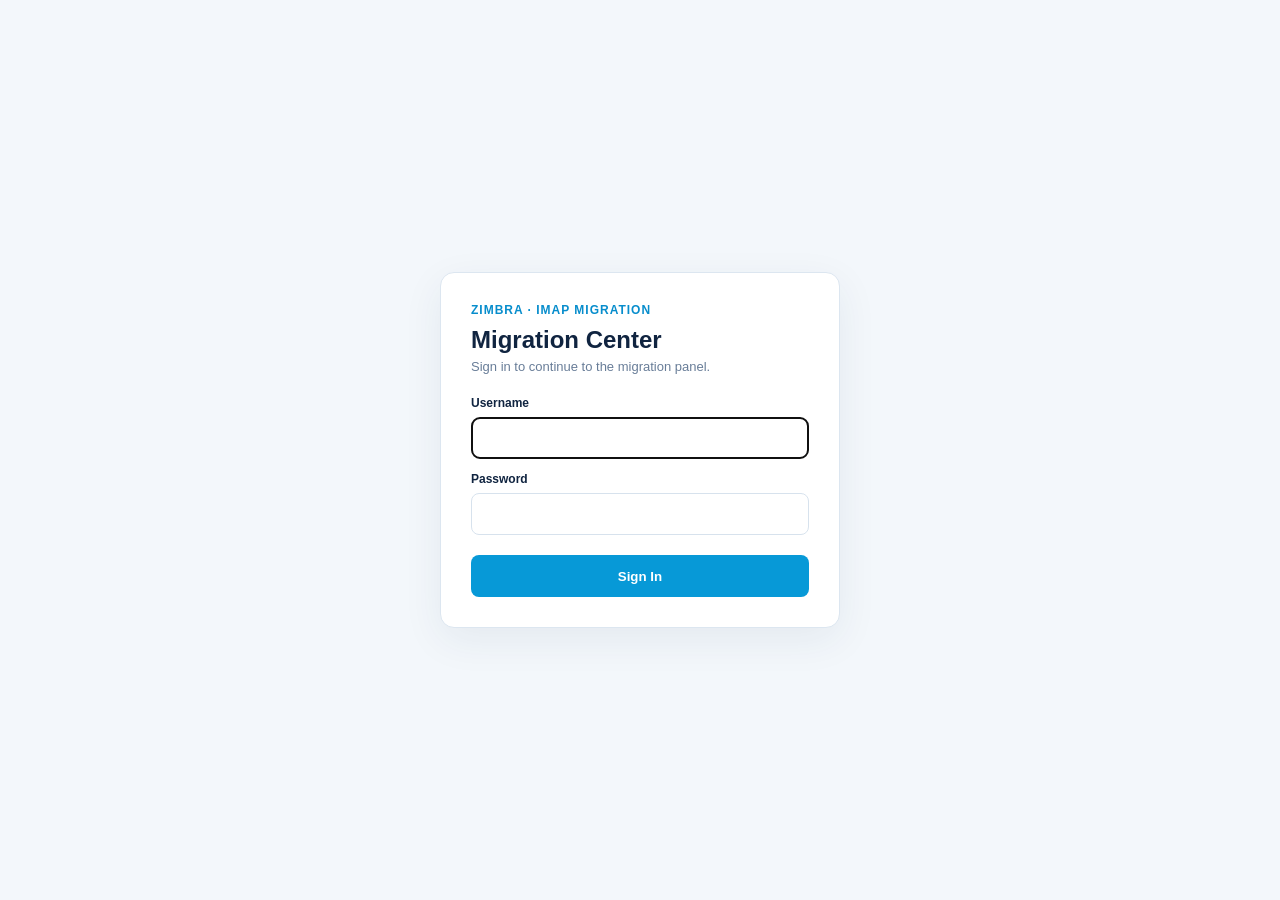
<file: static/login.html>
<!doctype html><html lang="tr"><head><meta charset="utf-8"><meta name="viewport" content="width=device-width,initial-scale=1"><title>Göç Merkezi · Giriş</title><style>
*{box-sizing:border-box}body{margin:0;min-height:100vh;display:grid;place-items:center;background:#f3f7fb;color:#102440;font-family:Inter,Segoe UI,Arial,sans-serif}.card{width:min(400px,calc(100% - 32px));padding:30px;background:#fff;border:1px solid #dce6f0;border-radius:14px;box-shadow:0 12px 40px #18365412}.brand{font-size:12px;font-weight:900;color:#078dcc;letter-spacing:1px}h1{margin:9px 0 5px;font-size:24px}p{margin:0 0 22px;color:#687d98;font-size:13px}label{display:block;margin:13px 0 0;font-size:12px;font-weight:700}input{width:100%;height:42px;margin-top:7px;padding:0 12px;border:1px solid #d7e2ed;border-radius:8px}button{width:100%;height:42px;margin-top:20px;border:0;border-radius:8px;background:#0799d7;color:#fff;font-weight:800;cursor:pointer}.error{display:none;padding:10px;margin-bottom:15px;border-radius:7px;background:#fff0f1;color:#b62d3c;font-size:12px}.error.show{display:block}</style></head><body><form class="card" method="post" action="/login"><div class="brand">ZIMBRA · IMAP MIGRATION</div><h1>Göç Merkezi</h1><p>Aktarım paneline devam etmek için oturum açın.</p><div id="error" class="error">Kullanıcı adı veya parola hatalı.</div><label>Kullanıcı adı<input name="username" autocomplete="username" required autofocus></label><label>Parola<input type="password" name="password" autocomplete="current-password" required></label><button type="submit">Oturum Aç</button></form><script src="/static/i18n.js"></script><script>if(new URLSearchParams(location.search).has('error'))document.querySelector('#error').classList.add('show')</script></body></html>
</file>
